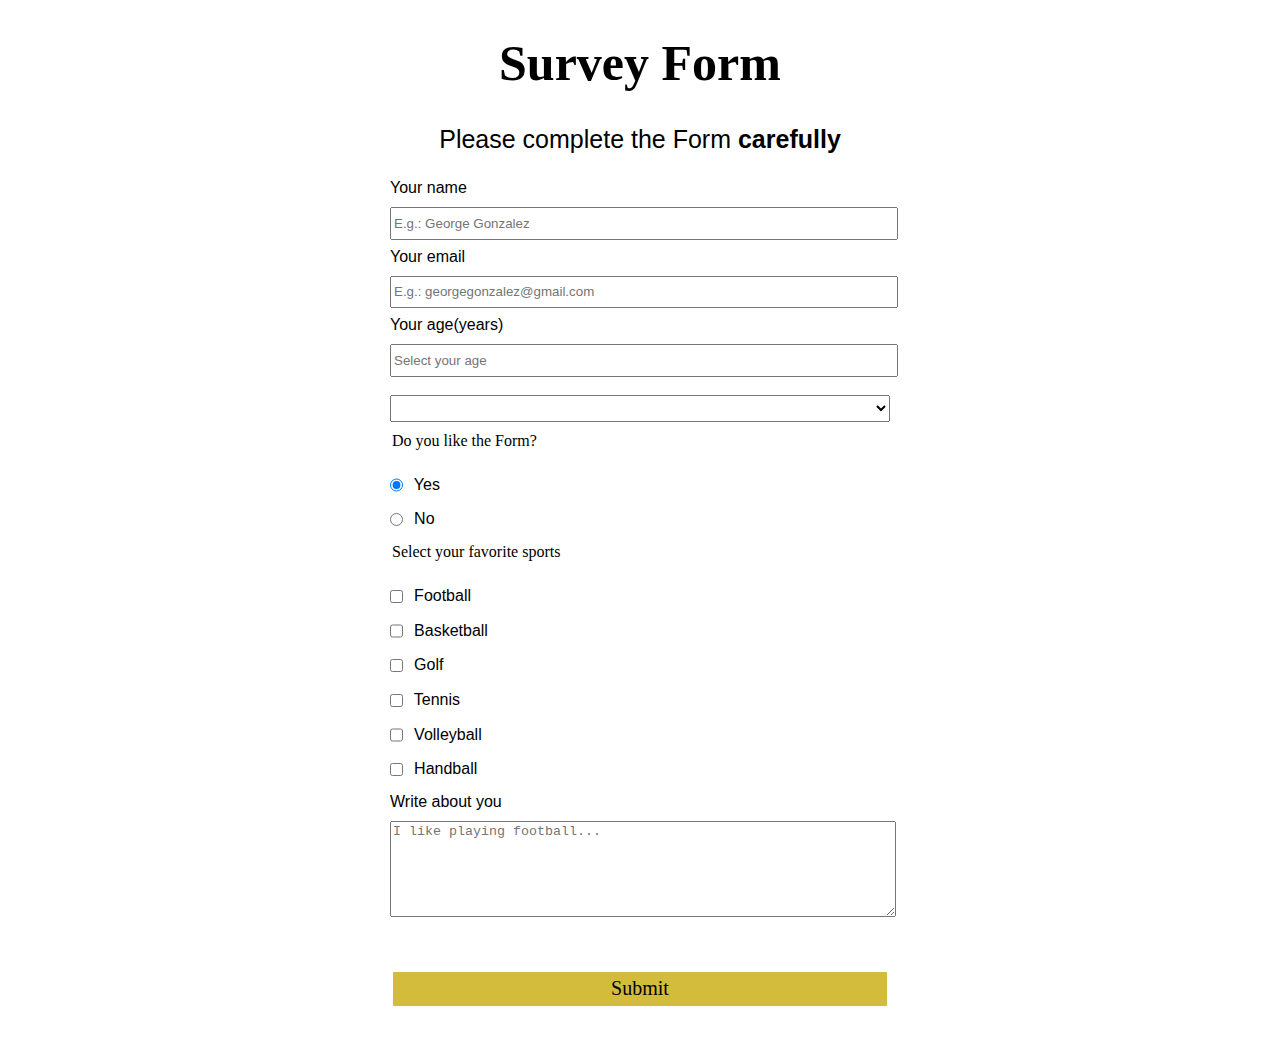
<file: MIPAGINA/index.html>
<!DOCTYPE html>
<html lang="en">
<head>
    <meta charset="UTF-8">
    <meta name="viewport" content="width=device-width, initial-scale=1.0">
    <link rel="stylesheet" href="css/estilooo.css">
    <title>Survey Form</title>
</head>
<body>
	<h1 id="title">Survey Form</h1>
	<p id="description">Please complete the Form <strong>carefully</strong></p>

	<form id="survey-form">
		<label id="name-label">Your name<input id="name" type="text" placeholder="E.g.: George Gonzalez" min="5" max="15" required>
		</label>

		<label id="email-label">Your email<input id="email" type="email" placeholder="E.g.: georgegonzalez@gmail.com" required>
		</label>

		<label id="number-label">Your age(years)<input id="number" type="number" min="18" max="120" placeholder="Select your age" required>
		</label> 
		<select id="dropdown">
			<option></option>
			<option></option>
		</select> 
		<legend>Do you like the Form?</legend>
		<label>
			<input class="inline" value="0" type="radio" name="like" checked>
		Yes</label>
		<label>
			<input class="inline" value="1" type="radio" name="like">
		No</label>
		<legend>Select your favorite sports</legend>
			<label>
			<input class="inline" name="sport" value="2" type="checkbox"> Football
			</label>
			<label>
			<input class="inline" name="sport" value="3" type="checkbox"> Basketball
			</label>	
			<label>
			<input class="inline" name="sport" value="4" type="checkbox"> Golf
			</label>
			<label>	
			<input class="inline" name="sport" value="5" type="checkbox"> Tennis
			</label>
			<label>	
			<input class="inline" name="sport" value="6" type="checkbox"> Volleyball
			</label>
			<label>
			<input class="inline" name="sport" value="7" type="checkbox"> Handball
			</label>
		<label class="write" >Write about you<textarea placeholder="I like playing football..."></textarea></label>
		<label> <input id="submit" type="submit"></label>
	</form>


</html>
</file>
<file: MIPAGINA/css/estilooo.css>
body{
    background-image: url(https://www.ringtina.com.ar/Descargar/Fondos%20de%20Pantalla/Abstractos/ImgAbstractos%20082.jpg);
    width: 100%;
    height: 100vh;
    margin: 0;
    font-family: Tahoma;
    font-size: 16px;
    }
    
    form{
        max-width: 500px;
        margin: 0 auto;  
        width: 60vw;
        min-width: 300px;
          margin: 0 auto;
         padding-bottom: 2em;
    }
    
    h1{
        font-size: 50px;
        font-family: verdana;
    }
    
    p {
     font-size: 25px;
    }
    
    h1, p {
    text-align: center;
    }
    fieldset {
      border: none;
      padding: 2rem 0;
      border-bottom: 3px solid #3b3b4f;
    }
    
    label{
    margin: 0.5rem 0;
    display: block;
    }
    
    legend, input, select, textarea {
        width: 100%;
        margin: 10px 0 0 0;
        min-height: 2em;
    }
    
    .inline{
    width: unset;
    vertical-align: middle;
    margin: 0 0.5em 0 0;
    }
    
    
    .write {
        display: block;
        text-align: unset;
        text-align: left;
        margin-top: 10px;
    }
    
    textarea{
        height: 90px;
    }
    
    input[id="submit"]{
        margin-top: 40px;
        background-color: rgba(200, 170, 10, 80%);
        font-family: arial black;
        border: 3px solid rgba(255, 255, 255, 100%);
        font-size: 20px;
    }
    
    label, p{
        font-family: arial;
    }
</file>
